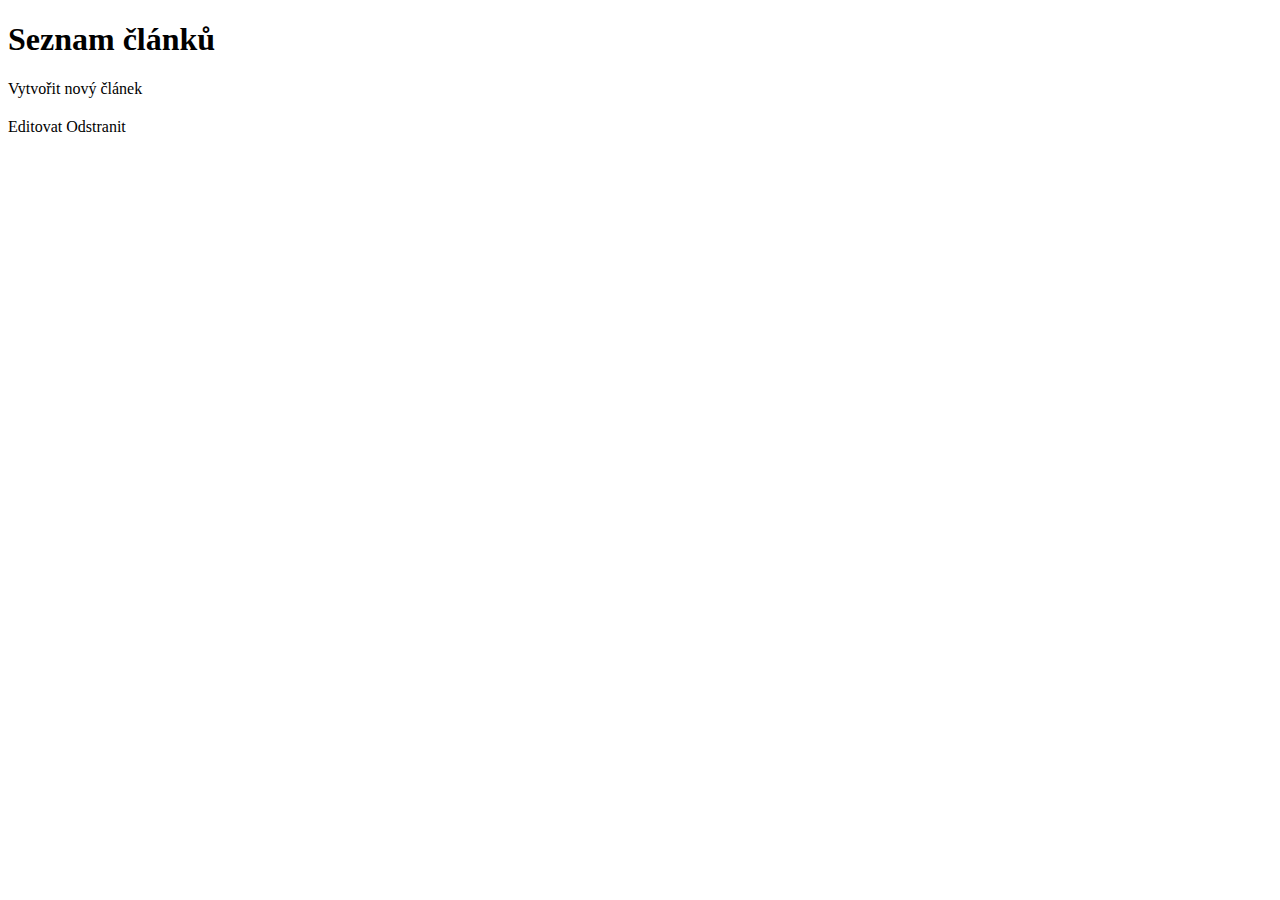
<file: target/classes/templates/pages/articles/index.html>
<!DOCTYPE html>
<html lang="cs-cz" xmlns:th="http://www.thymeleaf.org">
<head th:replace="~{fragments/layout.html :: head}"></head>

<body class="min-h-screen flex flex-col bg-gray-50 text-gray-800">
<header th:replace="~{fragments/layout.html :: header}"></header>

<div class="py-2 flash-message message-success" th:text="${success}" th:if="${success}"></div>
<!-- Chybové hlášky -->
<div class="py-2 flash-message message-error" th:text="${error}" th:if="${error}"></div>

<main class="max-w-6xl mx-auto px-4 sm:px-6 lg:px-8 pt-24 pb-16">
  <div class="mb-8">
    <h1 class="text-3xl md:text-4xl font-bold text-indigo-700 mb-6">Seznam článků</h1>
    <a th:href="@{/articles/create}" class="bg-indigo-600 hover:bg-indigo-700 text-white font-medium py-3 px-6 rounded-lg transition-all shadow-md hover:shadow-lg transform hover:-translate-y-0.5">
      Vytvořit nový článek
    </a>
  </div>

  <div class="grid grid-cols-1 md:grid-cols-2 lg:grid-cols-3 gap-6">
    <article th:each="article: ${articles}" class="bg-white rounded-xl shadow-sm hover:shadow-md transition-all duration-300 overflow-hidden border border-gray-100 flex flex-col p-6">
      <h2 class="text-xl font-bold mb-3 text-gray-700">
        <a th:href="@{'/articles/' + ${article.articleId}}" th:text="${article.title}"></a>
      </h2>
      <p class="text-gray-600 mb-4" th:text="${article.description}"></p>

      <!-- Push this to the bottom -->
      <div class="flex space-x-3 pt-2 mt-auto">
        <a th:href="@{'/articles/edit/' + ${article.articleId}}" class="text-indigo-500 hover:text-indigo-800 font-medium text-sm transition-colors">
          Editovat
        </a>
        <a th:href="@{'/articles/delete/' + ${article.articleId}}" class="text-red-500 hover:text-red-700 font-medium text-sm transition-colors">
          Odstranit
        </a>
      </div>
    </article>
  </div>
</main>

<footer th:replace="~{fragments/layout.html :: footer}" class="mt-auto"></footer>
</body>
</html>
</file>
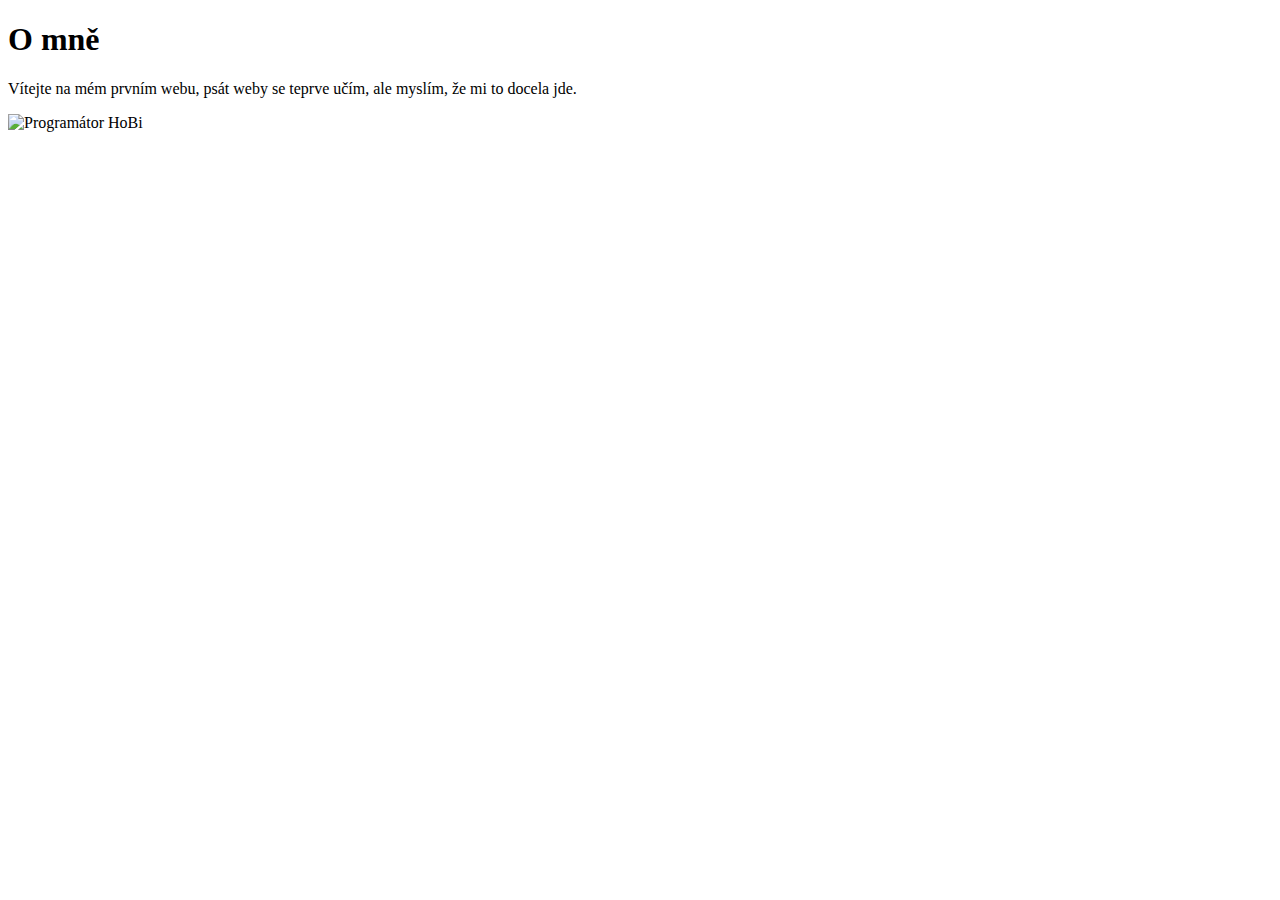
<file: target/classes/templates/pages/home/index.html>
<!DOCTYPE html>
<html lang="en" xmlns:th="http://www.thymeleaf.org">
<head th:replace="~{fragments/layout.html :: head}"></head>
<body>
<header th:replace="~{fragments/layout.html :: header}"></header>

<article>
    <div id="centrovac" class="domu-article">
        <header>
            <h1>O mně</h1>
        </header>

        <section>
            <p>
                Vítejte na mém prvním webu, psát weby se teprve učím, ale myslím, že
                mi to docela jde.
            </p>
        </section>

        <img th:src="@{/images/avatar.jpg}" alt="Programátor HoBi"/>
    </div>
</article>

<footer th:replace="~{fragments/layout.html :: footer}"></footer>
</body>
</html>
</file>
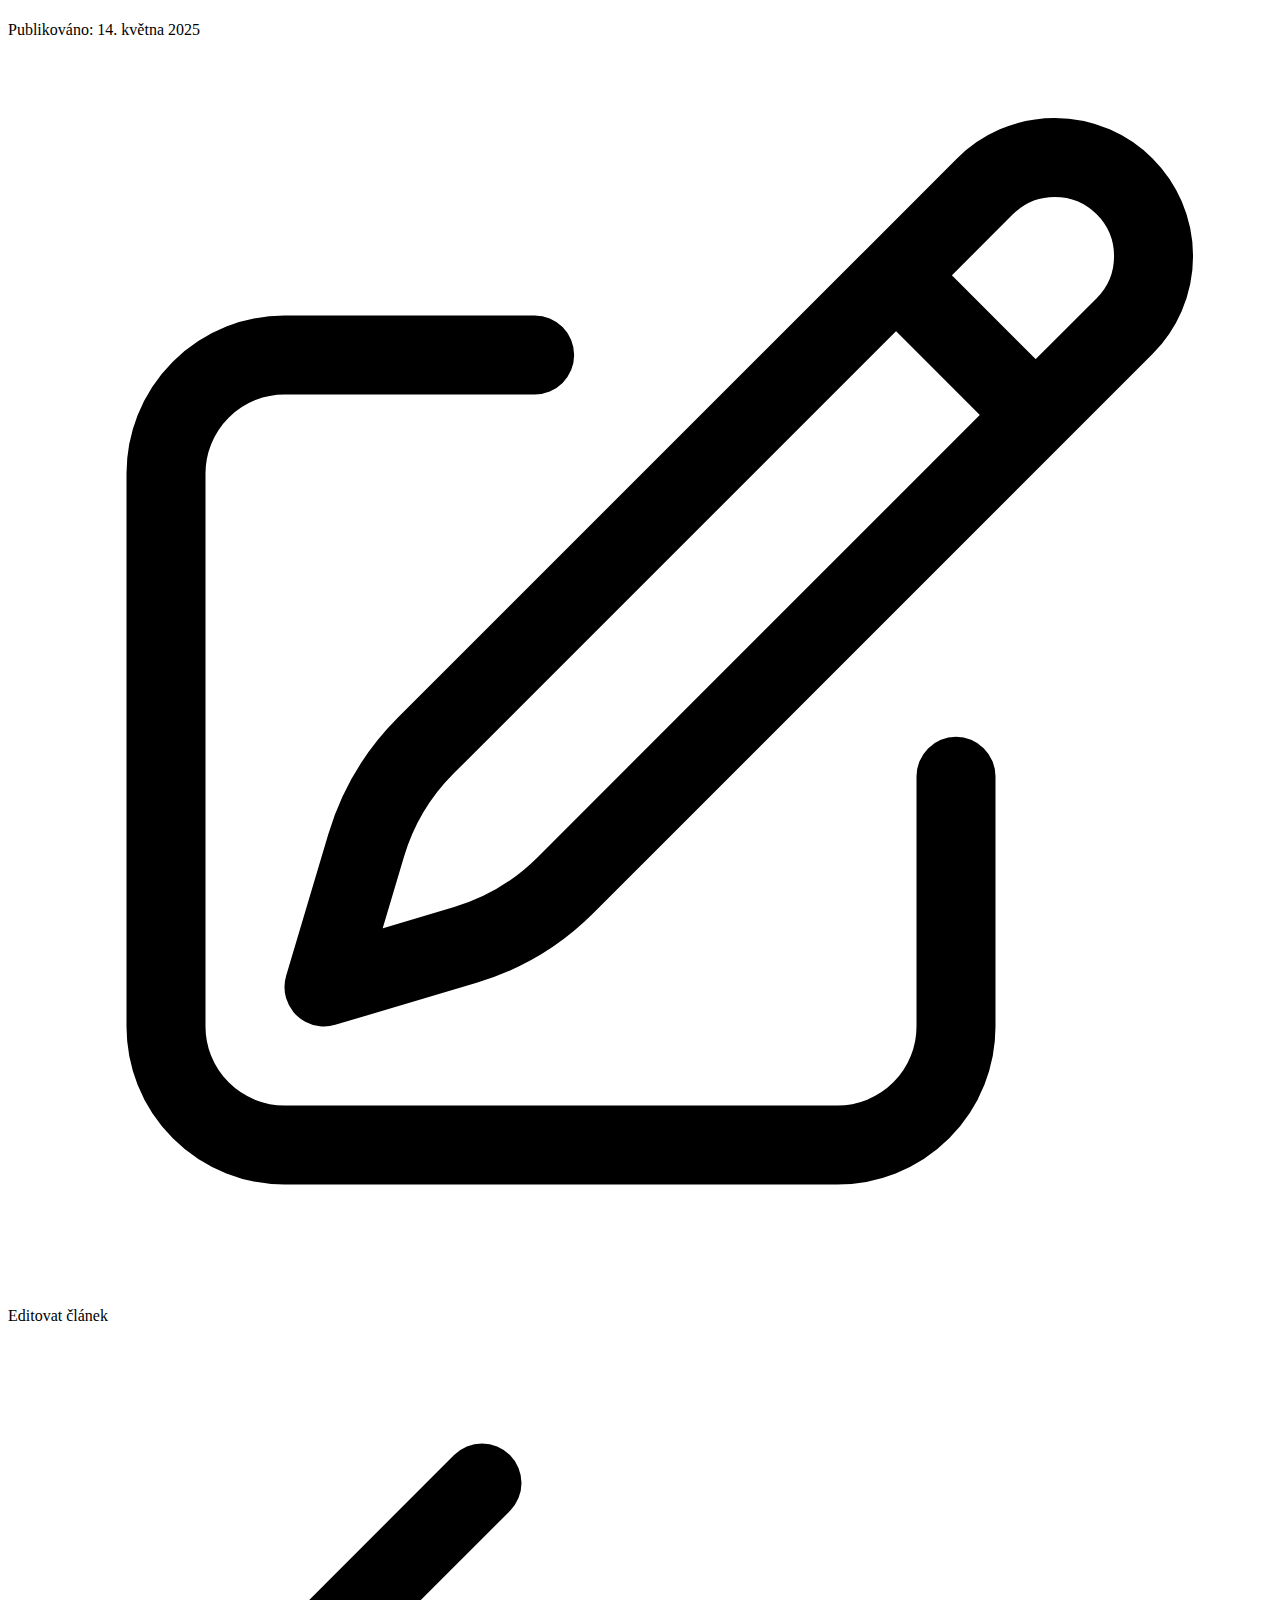
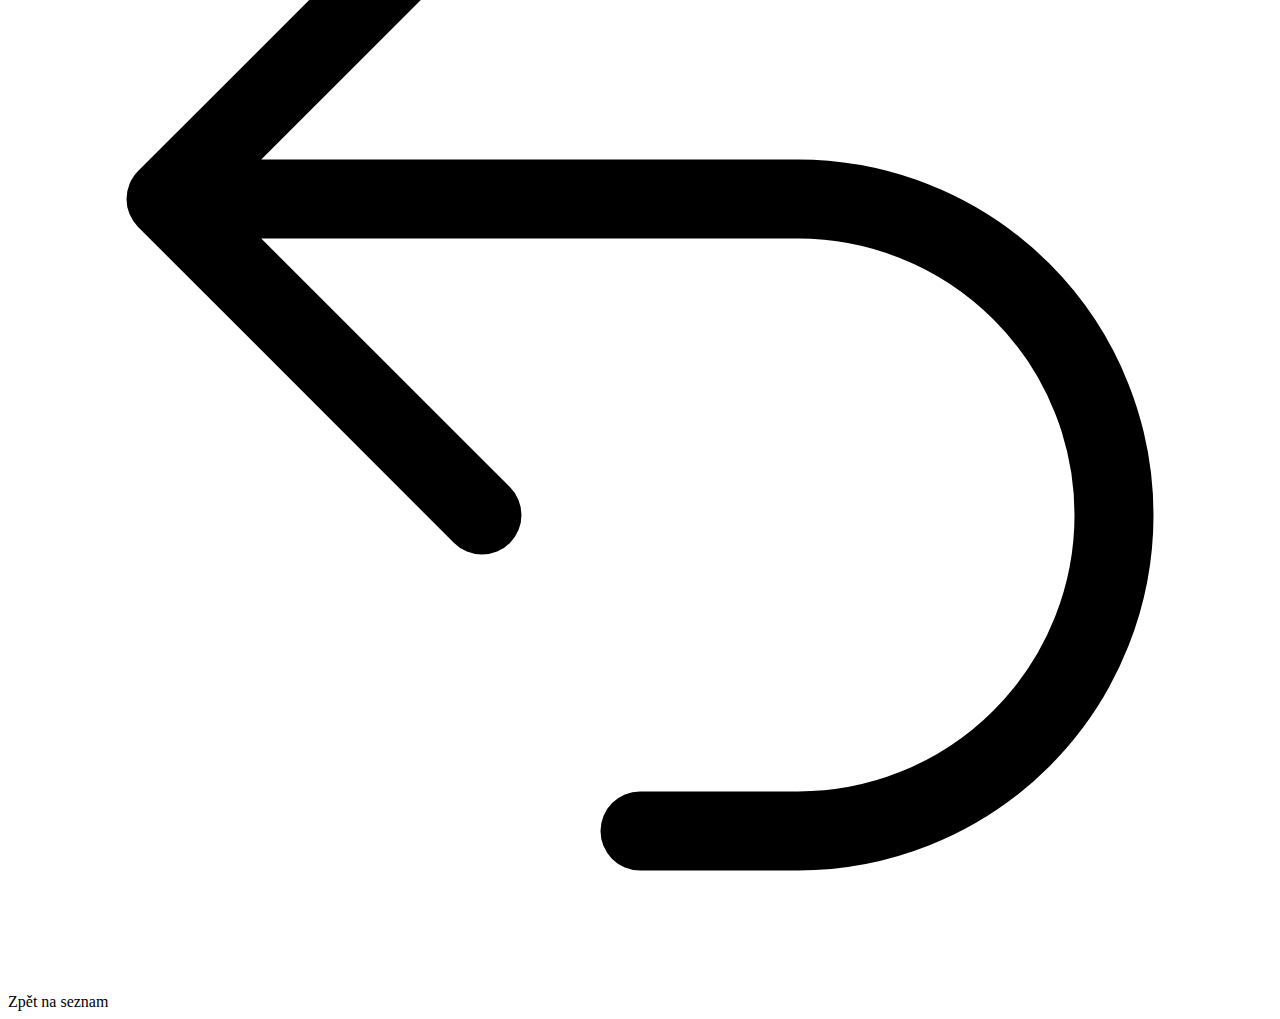
<file: target/classes/templates/pages/articles/detail.html>
<!DOCTYPE html>
<html lang="cs-cz" xmlns:th="http://www.thymeleaf.org">
<head th:replace="~{fragments/layout.html :: head}"></head>

<body class="bg-gray-50 text-gray-800 min-h-screen">
<header th:replace="~{fragments/layout.html :: header}"></header>

<main class="max-w-4xl mx-auto px-4 sm:px-6 lg:px-8 pt-24 pb-16">
  <header class="mb-10">
    <h1 class="text-4xl font-bold text-indigo-700 mb-2" th:text="${article.title}"></h1>
    <div class="h-1 w-24 bg-purple-500 mb-6"></div>
    <h2 class="text-lg text-gray-700" th:text="${article.description}"></h2>
  </header>

  <article class="prose prose-lg max-w-none">
    <div th:utext="${article.content}"></div>
  </article>

  <div class="mt-12 pt-6 border-t border-gray-200">
    <div class="flex flex-col sm:flex-row justify-between items-start sm:items-center">
      <div class="mb-4 sm:mb-0">
        <span class="text-sm text-gray-500">Publikováno: 14. května 2025</span>
      </div>
      <div class="flex space-x-4">
        <a th:href="@{'/articles/edit/' + ${article.articleId}}" class="inline-flex items-center text-indigo-600 hover:text-indigo-800">
          <svg xmlns="http://www.w3.org/2000/svg" fill="none" viewBox="0 0 24 24" stroke-width="1.5" stroke="currentColor" class="w-5 h-5 mr-1">
            <path stroke-linecap="round" stroke-linejoin="round" d="M16.862 4.487l1.687-1.688a1.875 1.875 0 112.652 2.652L10.582 16.07a4.5 4.5 0 01-1.897 1.13L6 18l.8-2.685a4.5 4.5 0 011.13-1.897l8.932-8.931zm0 0L19.5 7.125M18 14v4.75A2.25 2.25 0 0115.75 21H5.25A2.25 2.25 0 013 18.75V8.25A2.25 2.25 0 015.25 6H10" />
          </svg>
          Editovat článek
        </a>
        <a th:href="@{/articles}" class="inline-flex items-center text-indigo-600 hover:text-indigo-800">
          <svg xmlns="http://www.w3.org/2000/svg" fill="none" viewBox="0 0 24 24" stroke-width="1.5" stroke="currentColor" class="w-5 h-5 mr-1">
            <path stroke-linecap="round" stroke-linejoin="round" d="M9 15L3 9m0 0l6-6M3 9h12a6 6 0 010 12h-3" />
          </svg>
          Zpět na seznam
        </a>
      </div>
    </div>
  </div>
</main>

<footer th:replace="~{fragments/layout.html :: footer}"></footer>
</body>
</html>
</file>
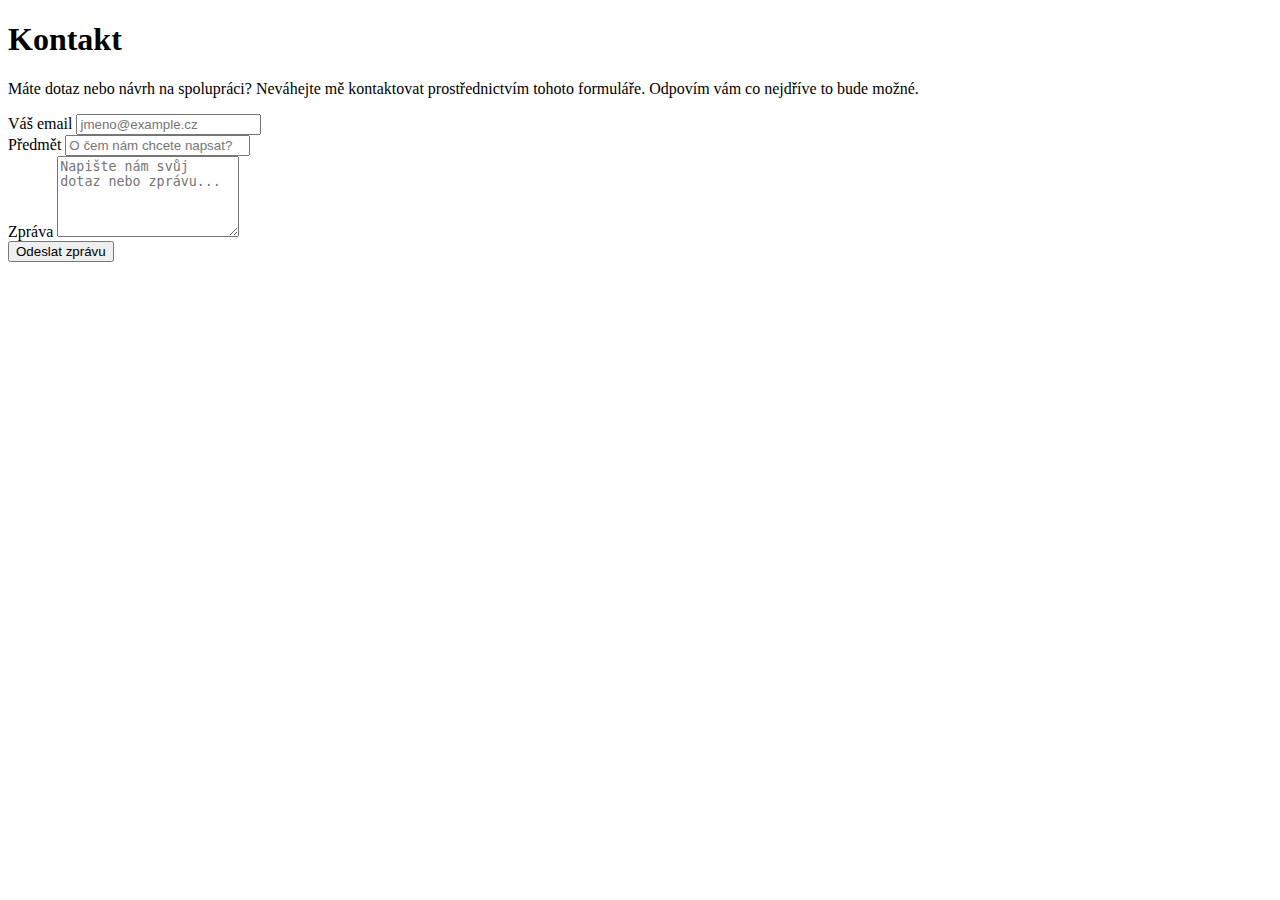
<file: target/classes/templates/pages/home/contact.html>
<!DOCTYPE html>
<html lang="en" xmlns:th="http://www.thymeleaf.org">
<head th:replace="~{fragments/layout.html :: head}"></head>
<body>
<header th:replace="~{fragments/layout.html :: header}"></header>

<!-- Main Content -->
<main class="max-w-3xl mx-auto px-4 sm:px-6 lg:px-8 pt-24 pb-16">
  <div class="text-center mb-10">
    <h1 class="text-3xl md:text-4xl font-bold text-gray-900 mb-6">Kontakt</h1>
    <p class="text-gray-600 max-w-2xl mx-auto">
      Máte dotaz nebo návrh na spolupráci? Neváhejte mě kontaktovat prostřednictvím tohoto formuláře. Odpovím vám co nejdříve to bude možné.
    </p>
  </div>

  <!-- Contact Form -->
  <div class="bg-white rounded-xl shadow-sm p-6 md:p-8 max-w-xl mx-auto border border-gray-100">
    <form class="space-y-6">
      <!-- Email Field -->
      <div>
        <label for="email" class="block text-sm font-medium text-gray-700 mb-1">
          Váš email
        </label>
        <input
                type="email"
                id="email"
                name="email"
                required
                class="w-full px-4 py-3 rounded-lg border border-gray-300 focus:ring-2 focus:ring-indigo-500 focus:border-indigo-500 transition-colors"
                placeholder="jmeno@example.cz"
        >
      </div>

      <!-- Subject Field -->
      <div>
        <label for="subject" class="block text-sm font-medium text-gray-700 mb-1">
          Předmět
        </label>
        <input
                type="text"
                id="subject"
                name="subject"
                required
                class="w-full px-4 py-3 rounded-lg border border-gray-300 focus:ring-2 focus:ring-indigo-500 focus:border-indigo-500 transition-colors"
                placeholder="O čem nám chcete napsat?"
        >
      </div>

      <!-- Message Field -->
      <div>
        <label for="message" class="block text-sm font-medium text-gray-700 mb-1">
          Zpráva
        </label>
        <textarea
                id="message"
                name="message"
                rows="5"
                required
                class="w-full px-4 py-3 rounded-lg border border-gray-300 focus:ring-2 focus:ring-indigo-500 focus:border-indigo-500 transition-colors resize-none"
                placeholder="Napište nám svůj dotaz nebo zprávu..."
        ></textarea>
      </div>

      <!-- Submit Button -->
      <div>
        <button
                type="submit"
                class="w-full bg-indigo-600 hover:bg-indigo-700 text-white font-medium py-3 px-6 rounded-lg transition-all shadow-md hover:shadow-lg transform hover:-translate-y-0.5"
        >
          Odeslat zprávu
        </button>
      </div>
    </form>
  </div>
</main>

<footer th:replace="~{fragments/layout.html :: footer}"></footer>
</body>
</html>
</file>
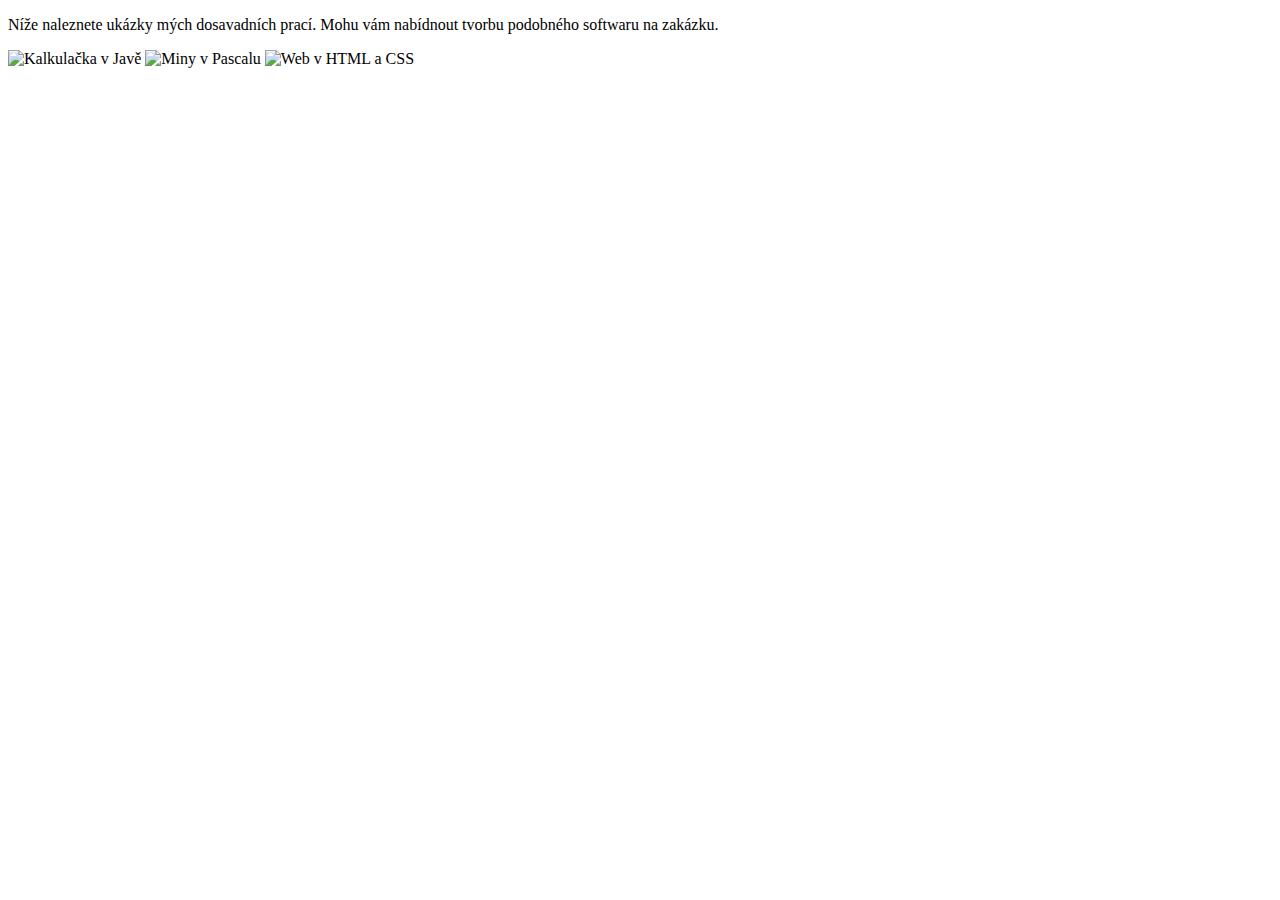
<file: target/classes/templates/pages/home/references.html>
<!DOCTYPE html>
<html lang="en" xmlns:th="http://www.thymeleaf.org">
<head th:replace="~{fragments/layout.html :: head}"></head>
<body>
<header th:replace="~{fragments/layout.html :: header}"></header>

<article>
  <div id="centrovac">
    <section>
      <p>Níže naleznete ukázky mých dosavadních prací. Mohu vám nabídnout tvorbu podobného softwaru na
        zakázku.</p>

      <div id="reference">
        <a th:href="@{/images/kalkulacka_java.png}" title="Kalkulačka v Javě" rel="lightbox[reference]">
          <img th:src="@{/images/kalkulacka_java_nahled.png}" alt="Kalkulačka v Javě"/>
        </a>
        <a th:href="@{/images/miny_pascal.png}" title="Miny v Pascalu" rel="lightbox[reference]">
          <img th:src="@{/images/miny_pascal_nahled.png}" alt="Miny v Pascalu"/>
        </a>
        <a th:href="@{/images/hobi_web.jpg}" title="Web v HTML a CSS" rel="lightbox[reference]">
          <img th:src="@{/images/hobi_web_nahled.jpg}" alt="Web v HTML a CSS"/>
        </a>
      </div>
    </section>
  </div>
</article>

<footer th:replace="~{fragments/layout.html :: footer}"></footer>
</body>
</html>
</file>
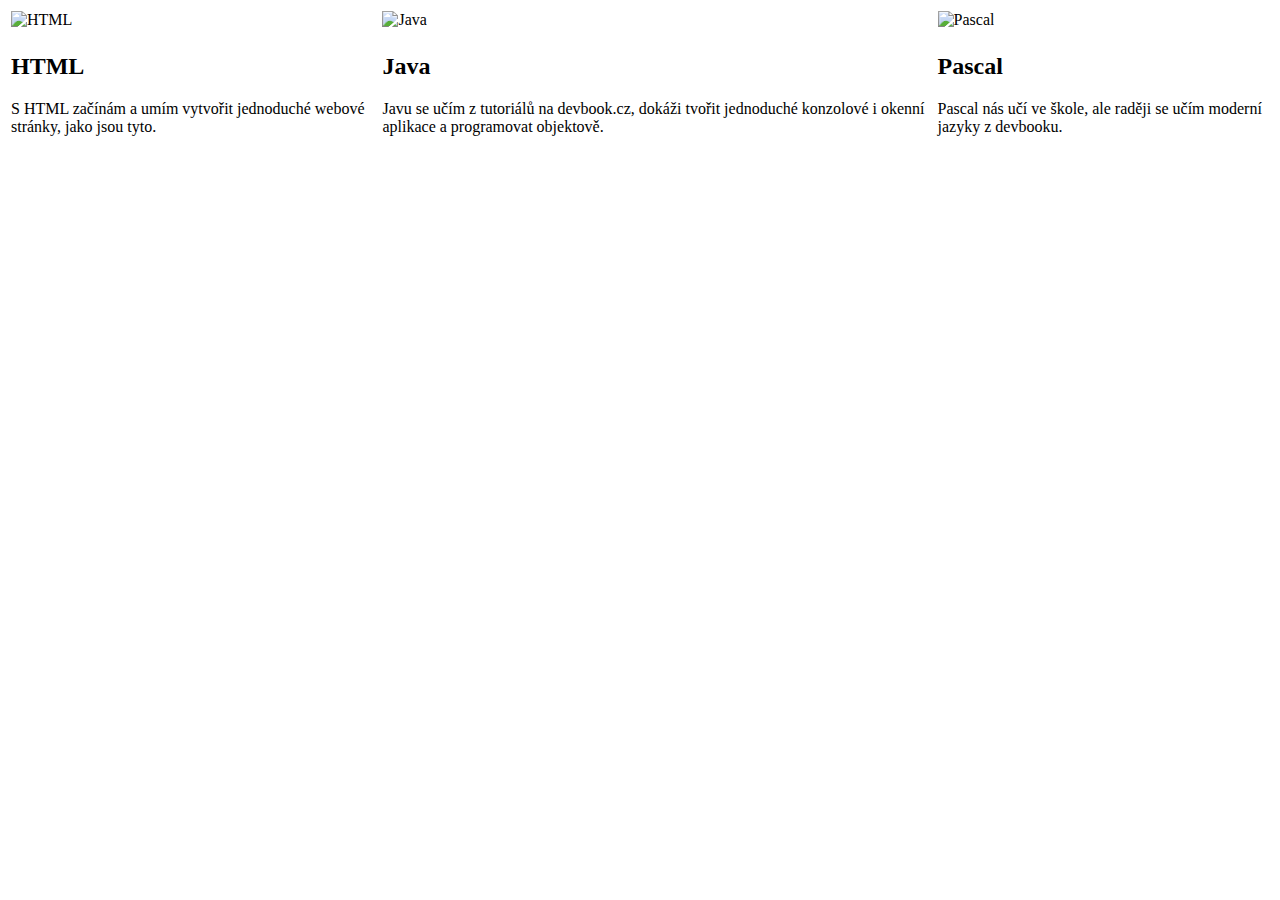
<file: target/classes/templates/pages/home/skills.html>
<!DOCTYPE html>
<html lang="en" xmlns:th="http://www.thymeleaf.org">
<head th:replace="~{fragments/layout.html :: head}"></head>
<body>
<header th:replace="~{fragments/layout.html :: header}"></header>

<article>
  <div id="centrovac">
    <section>
      <table id="dovednosti">
        <tr class="centrovany">
          <td>
            <img th:src="@{/images/html.png}" alt="HTML"/>
          </td>
          <td>
            <img th:src="@{/images/java.png}" alt="Java"/>
          </td>
          <td>
            <img th:src="@{/images/pascal.png}" alt="Pascal"/>
          </td>
        </tr>
        <tr>
          <td>
            <h2>HTML</h2>
            <p>S HTML začínám a umím vytvořit jednoduché webové stránky, jako jsou tyto.</p>
          </td>
          <td>
            <h2>Java</h2>
            <p>Javu se učím z tutoriálů na devbook.cz, dokáži tvořit jednoduché konzolové i okenní aplikace
              a
              programovat objektově.</p>
          </td>
          <td>
            <h2>Pascal</h2>
            <p>Pascal nás učí ve škole, ale raději se učím moderní jazyky z devbooku.</p>
          </td>
        </tr>
      </table>
    </section>
  </div>
</article>

<footer th:replace="~{fragments/layout.html :: footer}"></footer>
</body>
</html>
</file>
